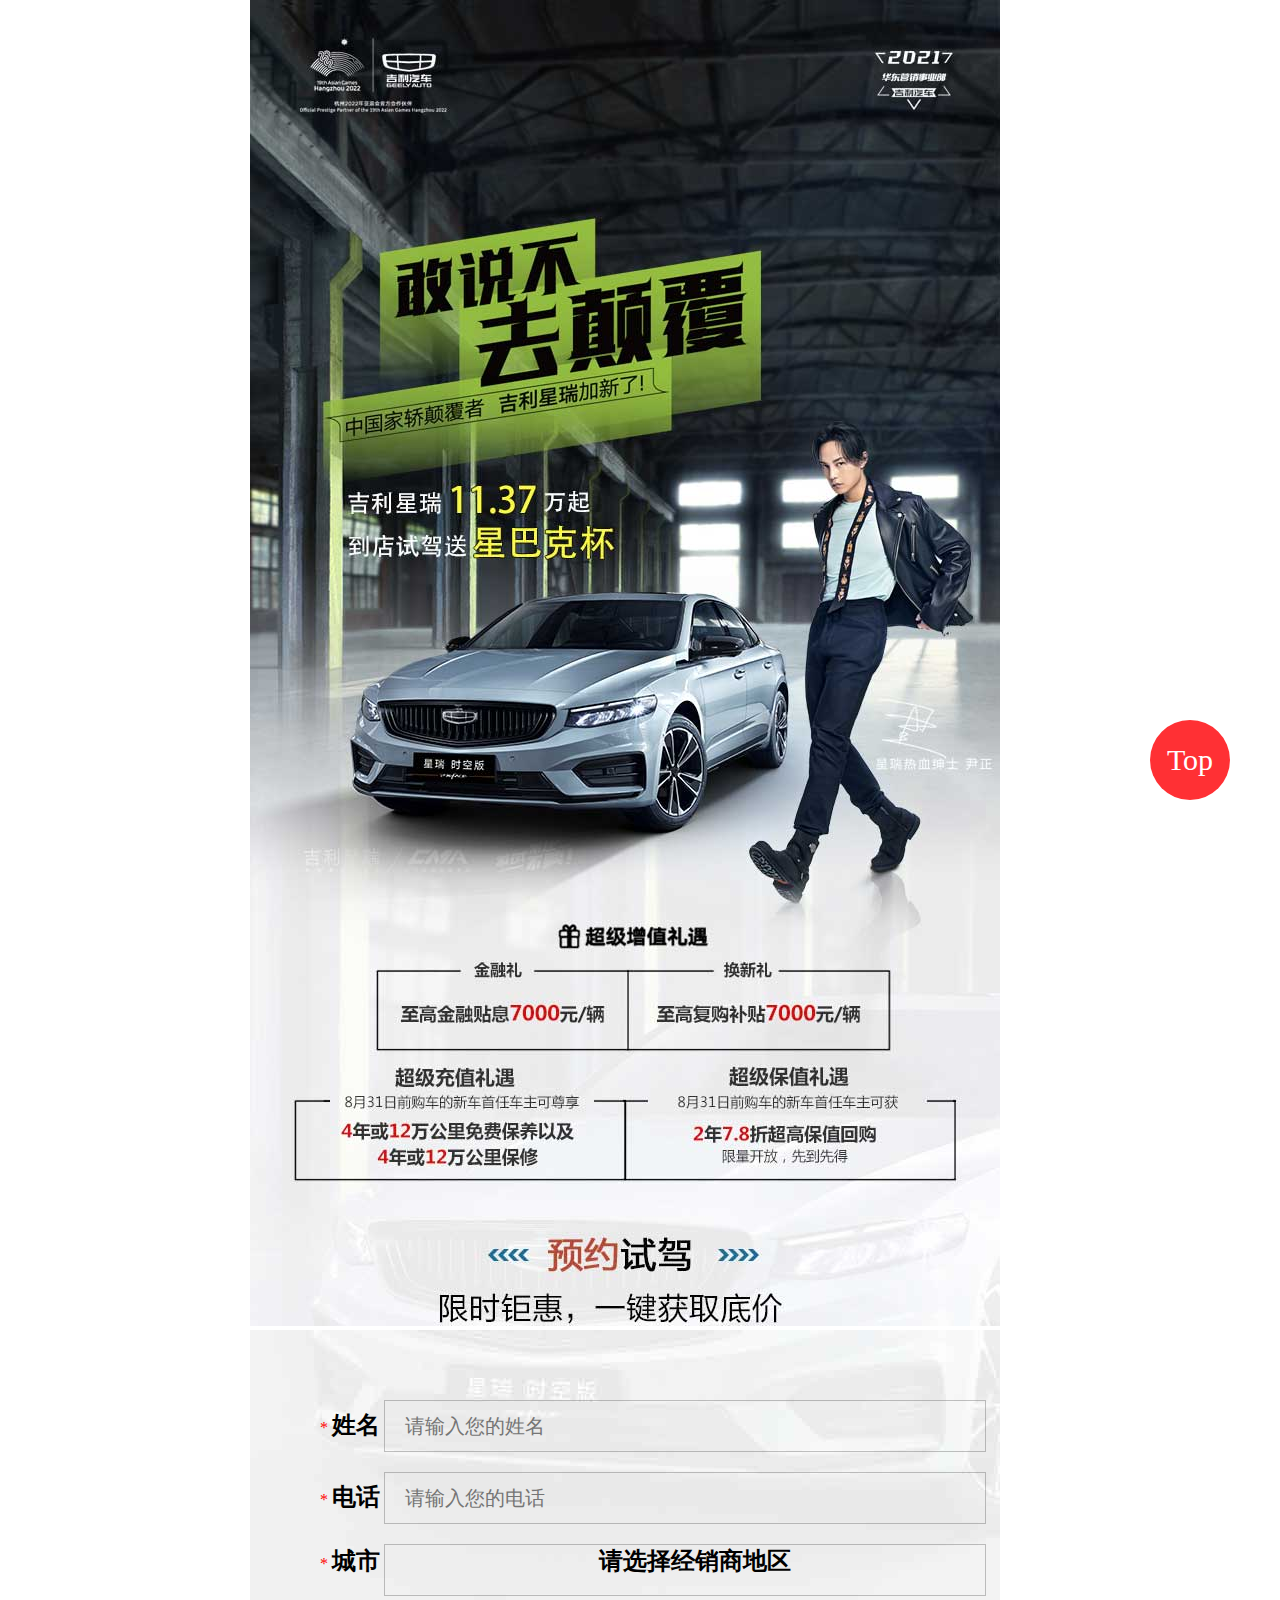
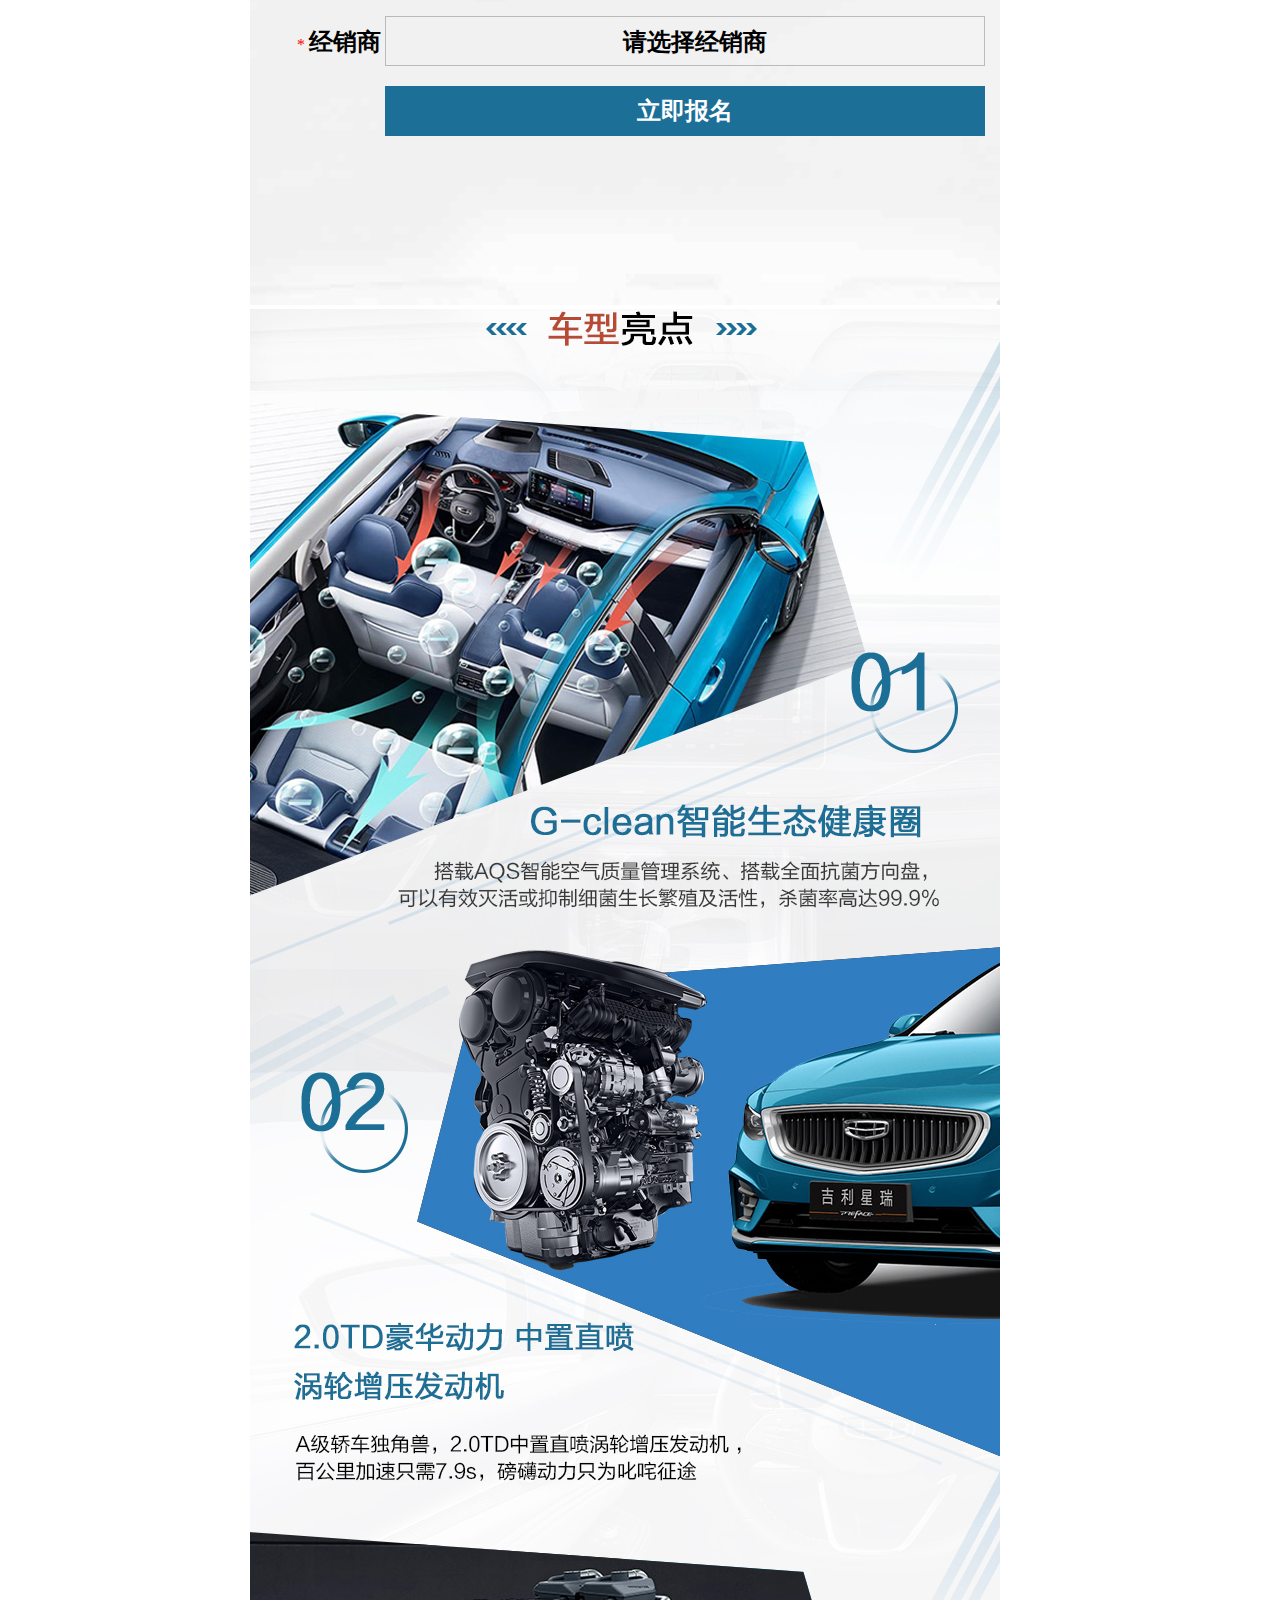
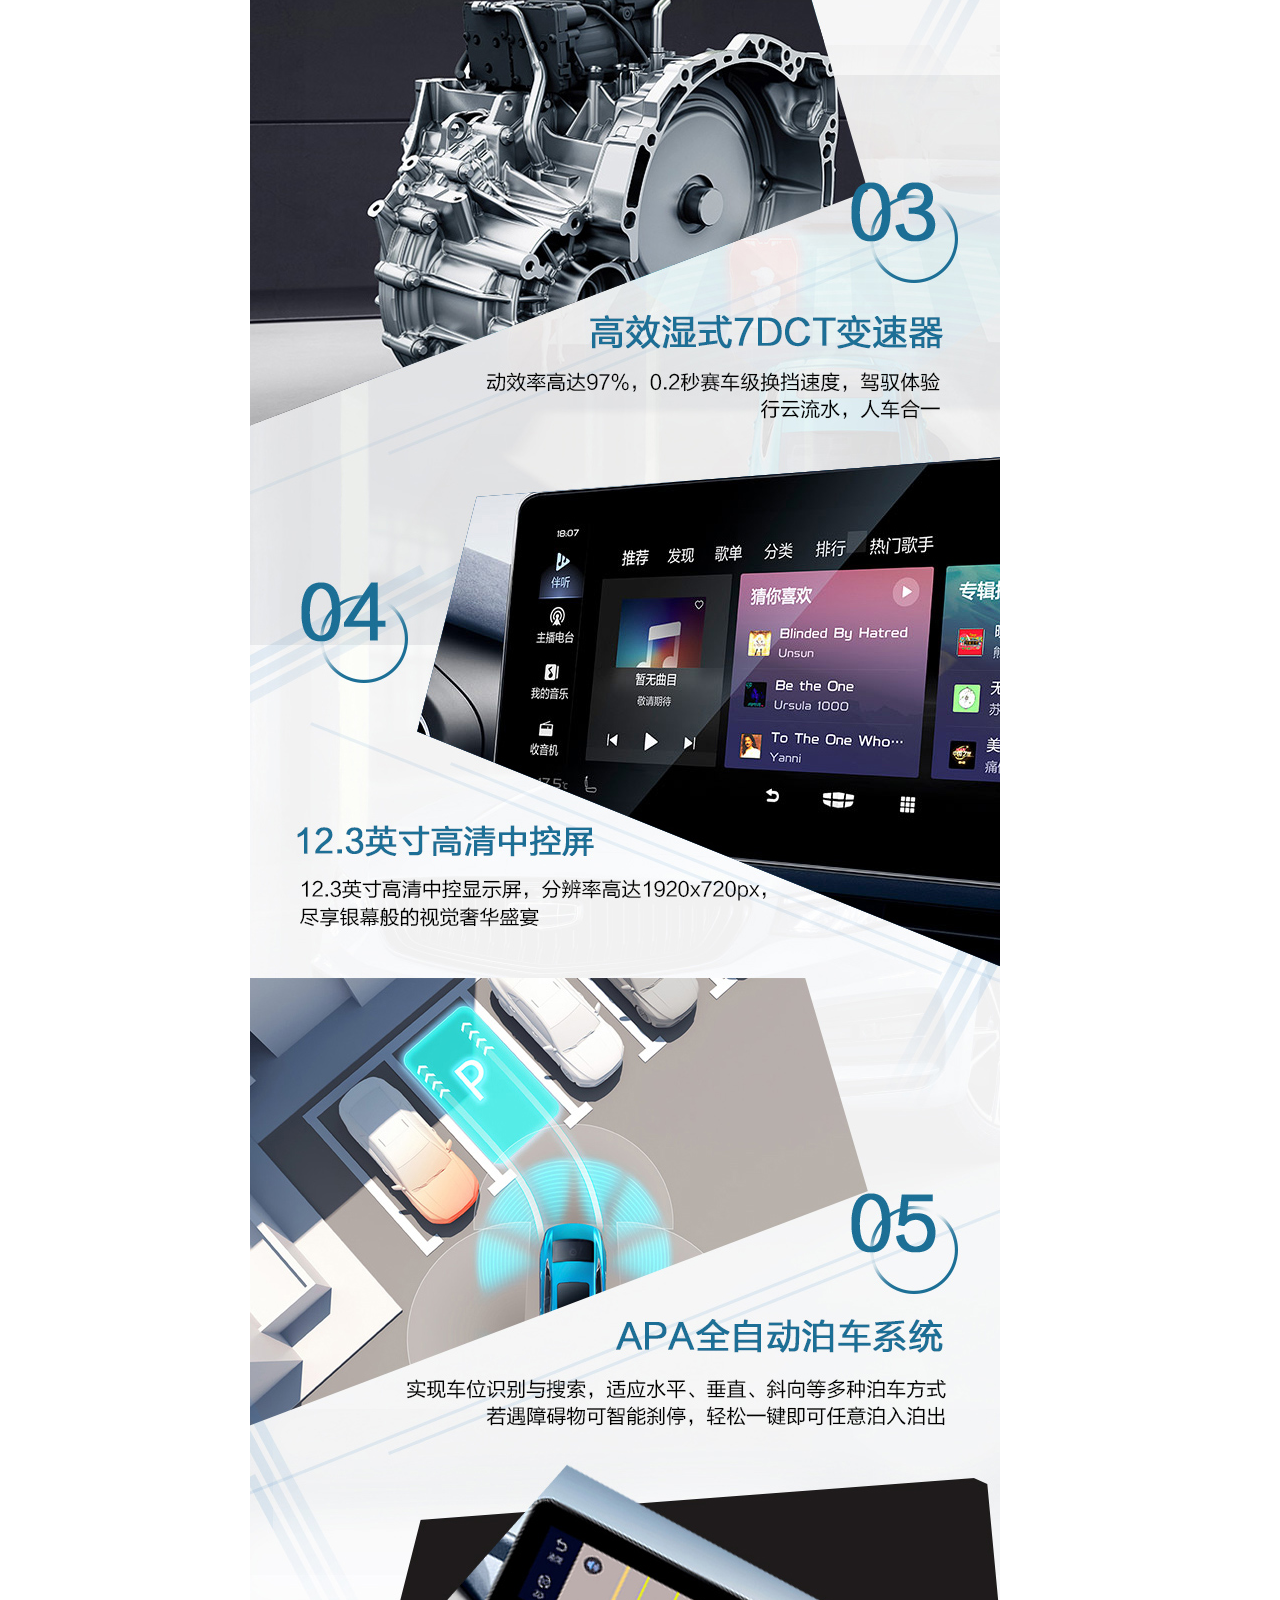
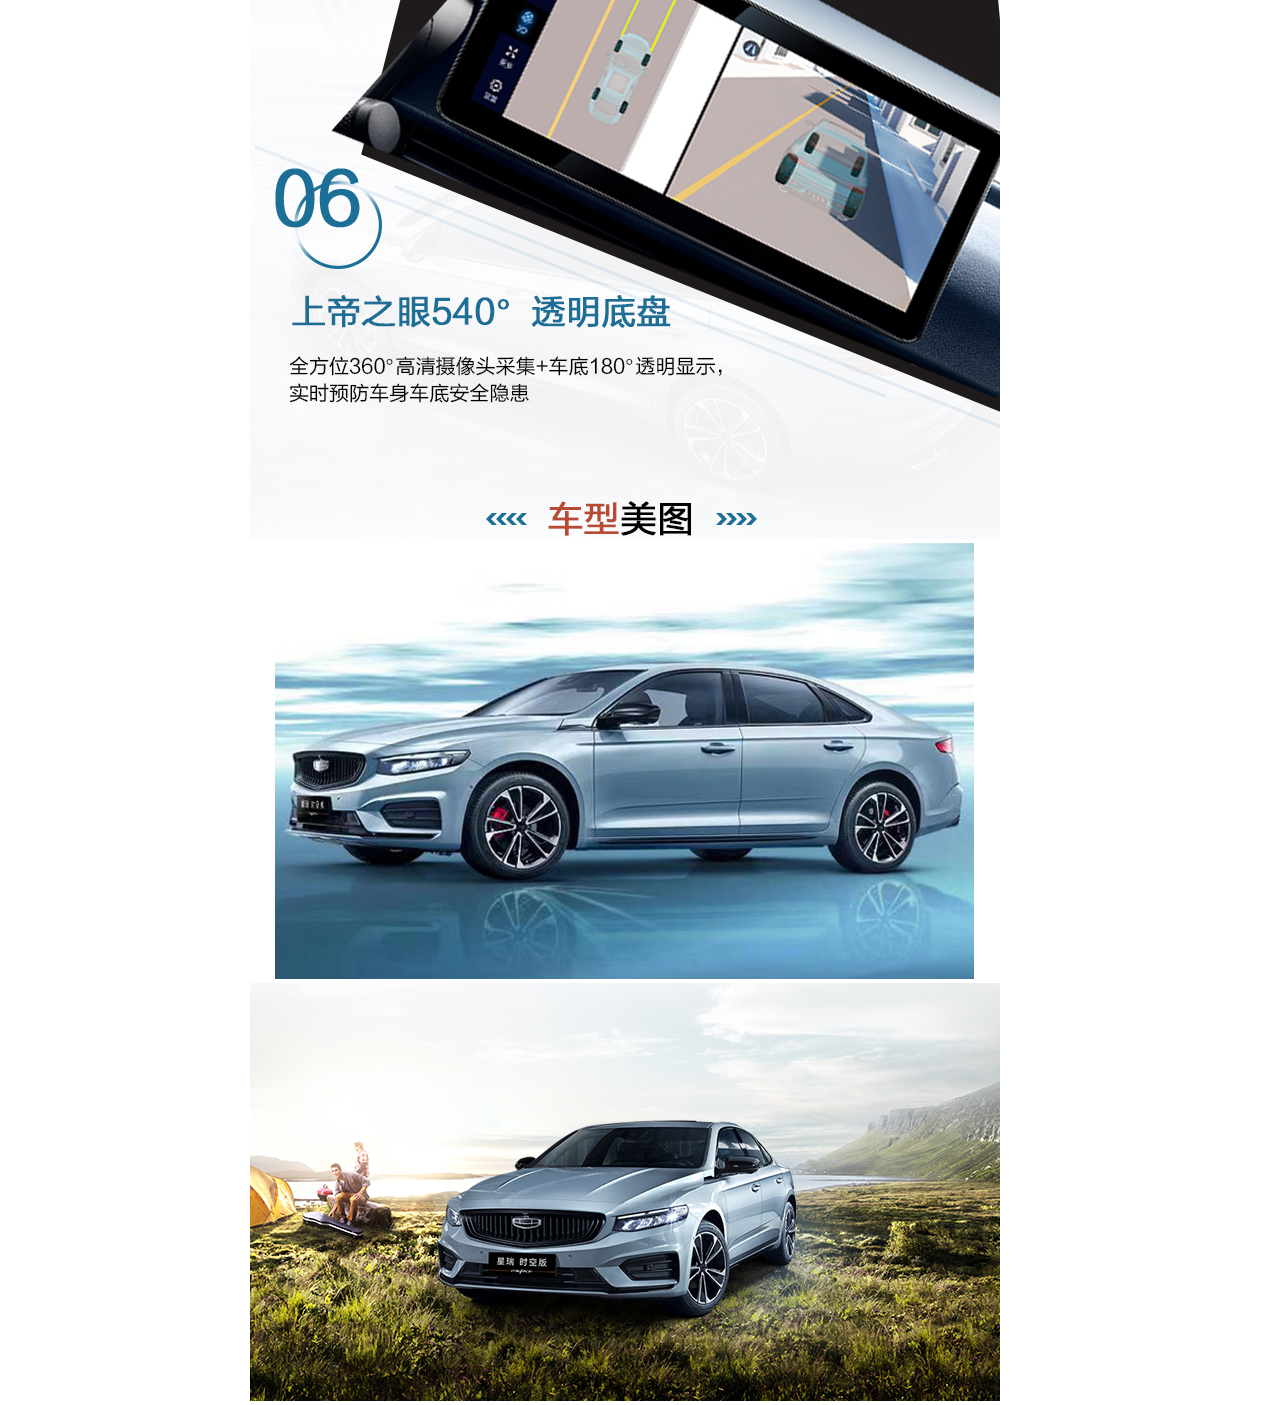
<file: index.html>
<!DOCTYPE html>
<html lang="en">

<head>
  <meta charset="UTF-8">
  <meta http-equiv="X-UA-Compatible" content="IE=edge">
  <meta name="viewport" content="width=device-width, initial-scale=1.0">
  <title>吉利汽车-星瑞</title>
  <link rel="stylesheet" href="./zhuti.css">
  <link rel="stylesheet" href="./swiper-bundle.min.css">
  <script src="./font_2732041_15pfntuc0vw/iconfont.js"></script>
</head>

<body>
  <div class="box">
    <div class="tou">
      <img src="./img/img_01.jpg" alt="">
    </div>
    <div class="denglu">
      <img src="./img/img_02.jpg" alt="">
      <form action="" id="baoming">
        <span class="aa">*</span> <span class="bb">姓名</span> <input type="text" placeholder="请输入您的姓名" class="xing" id="name"><br>
        <span class="aa">*</span> <span class="bb">电话</span> <input type="text" placeholder="请输入您的电话" class="xing" id="phone">
        <div class="form-group">
        <span class="aa">*</span> <span class="bb ">城市</span>
        <span id="j1" class="jingxiao xing">请选择经销商地区</span>

        </select><br>
        <span class="aa" id="aaa">*</span> <span class="bb ">经销商</span>
        <select name="" id="j2" class="jingxiao xing">
          <option value id="option2">请选择经销商</option>
          <option value id="option"></option>
        </select><br>
        <div id="button">
          <a href="javascript:;" id="button1">立即报名</a>
        </div>
        <div id="bei">
          <div id="tankuang">
            <p><span>
                <svg class="icon" aria-hidden="true">
                  <use xlink:href="#icon-icon-test"></use>
                </svg>
              </span>警告</p>
            <p id="p2">请输入您的姓名</p>
          </div>
        </div>
        <div id="bei2">
          <div id="tankuang2">
            <p><span>
                <svg class="icon" aria-hidden="true">
                  <use xlink:href="#icon-chenggong"></use>
                </svg>
              </span>成功</p>
            <p id="p3">报名成功</p>
          </div>
        </div>


    </div>
    <div id="cs">
      <div class="zz">
        <div class="ll">省份</div>
        <div class="ll">城市</div>
        <div id="xx">x</div>
      </div>
      <ul id="sheng" >
        <li id="s01">安徽省</li>
        <li id="s02">江苏省</li>
        <li id="s03">江西省</li>
        <li id="s04">浙江省</li>
        <li id="s05">上海市</li>
      </ul>
      <ul id="chengs">
        <li id="k01">宣城市</li>
        <li id="k02">芜湖市</li>
        <li id="k03">铜陵市</li>
        <li id="k04">马鞍山市</li>
        <li id="k05">六安市</li>
        <li id="k06">黄山市</li>
        <li id="k07">淮南市</li>
        <li id="k08">合肥市</li>
      </ul>
      <ul id="chengs2">
        <li id="k09">无锡市</li>
        <li id="k10">镇江市</li>
        <li id="k11">苏州市</li>
      </ul>
      <ul id="chengs3">
        <li id="k12">抚州市</li>
      </ul>
      <ul id="chengs4">
        <li id="k13">杭州市</li>
      </ul>
      <ul id="chengs5">
        <li id="k14">闵行区</li>
      </ul>
    </div>
    </form>
    <div class="zhong">
      <img src="./img/img_03.jpg" alt="">
    </div>
    <div class="lun">
      <div class="swiper-container">
        <div class="swiper-wrapper">
          <div class="swiper-slide"><img src="./img/swiper1.jpg" alt=""></div>
          <div class="swiper-slide"><img src="./img/swiper2.jpg" alt=""></div>
          <div class="swiper-slide"><img src="./img/swiper3.jpg" alt=""></div>
          <div class="swiper-slide"><img src="./img/swiper4.jpg" alt=""></div>
          <div class="swiper-slide"><img src="./img/swiper5.jpg" alt=""></div>
          <div class="swiper-slide"><img src="./img/swiper6.jpg" alt=""></div>
        </div>



      </div>
    </div>
    <div class="wei">
      <img src="./img/img_05.jpg" alt="">
    </div>
  </div>
  <a href="" id="toTop">Top</a>

</body>
<script src="./swiper-bundle.min.js"></script>
<script src="./jquery.min.js"></script>
<script src="./chengshi.js"></script>
<script src="./cityAndPro.js"></script>
<script src="./xuanze.js"></script>
<script>
  var mySwiper = new Swiper('.swiper-container', {
    direction: 'horizontal', // 横向切换选项
    loop: true, // 循环模式选项

    autoplay: true,//自动播放
    autoplay: {
      delay: 2000,
      stopOnLastSlide: false,
      disableOnInteraction: true,
    },

  })
</script>

</html>
</file>
<file: zhuti.css>
* {
  margin: 0;
  padding: 0;
}

.box {
  margin-left: 250px;
}

.lun {
  margin-left: 25px;
}

.denglu {
  position: relative;
}

.aa {
  color: red;
}

.xing {
  width: 600px;
  height: 50px;
  margin-bottom: 20px;
  background-color: transparent;
  border: 1px solid #6666;
  text-indent: 20px;
  font-size: 20px;
}

#baoming {
  position: absolute;
  top: 70px;
  left: 70px;
}

#j1,
#j2,
.bb {
  font-weight: 600;
  font-size: 24px;
}
#option{
  display: none;
}

#aaa {
  margin-left: -23px;
}

.jingxiao {
  -webkit-appearance: none;
  text-align-last: center;
}

#j1 {
  display: inline-block;
}

#button1 {
  color: white;
}

#button {
  background-color: #1C6F97;
  color: white;
  border: none;
  width: 600px;
  height: 50px;
  font-weight: 600;
  font-size: 24px;
  margin-left: 65px;
  text-align: center;
  line-height: 50px;
}

#toTop {

  width: 80px;
  height: 80px;
  border-radius: 50%;
  background: rgb(255, 48, 52);
  position: fixed;
  right: 50px;
  bottom: 100px;
  font-size: 30px;
  text-align: center;
  line-height: 80px;
  color: rgb(255, 255, 255);
  z-index: 2019;
}

a {
  text-decoration: none
}

#cs {
  position: fixed;
  background: transparent;
  z-index: 20000;
  width: 100%;
  height: 60%;
  left: 0px;
  bottom: 0px;
  background-color: #FFFFFF;
  display: none;
}

#input_city,
#input_province {
  width: 12%;
  border: none;
  outline: none;
  appearance: none;
  -moz-appearance: none;
  -webkit-appearance: none;
  -ms-appearance: none;

}

.zz {
  width: 100%;
  border-bottom: 2px solid #56B4F8;

}

.ll {
  text-align: center;
  line-height: 35px;
  background-color: #56B4F8;
  color: white;
  width: 60px;
  height: 40px;
}

.ll:nth-of-type(2) {
  position: absolute;
  top: 0;
  left: 60px;
  background-color: #FFFFFF;
  color: #666;

}

#xx {
  position: absolute;
  right: 15px;
  top: 12px;
  width: 17px;
  height: 17px;
  border: 1px solid #56B4F8;
  color: #56B4F8;
  text-align: center;
  line-height: 15px;
  border-radius: 5px;
}

.icon {
  width: 1em;
  height: 1em;
  vertical-align: -0.15em;
  fill: currentColor;
  overflow: hidden;
}
#tankuang2,
#tankuang {
  position: absolute;
  top: 200px;
  left: 500px;
  width: 300px;
  height: 70px;
  border-radius: 10px;
  background-color: #FFFFFF;
  text-indent: 30px;
  padding-top: 20px;
}
#p3,
#p2 {
  margin-top: 10px;
  text-indent: 47px;
}
#bei2,
#bei{
  position: fixed;
  top: 0;
  left: 0;
  width: 100%;
  height: 100%;
  background-color: rgba(0, 0, 0, 0.5);
  z-index: 2021;
  display: none;
}

#sheng{
  display: block;
  margin-top: 20px;
}
#chengs2 li,
#chengs3 li,
#chengs4 li,
#chengs5 li,
#chengs li,
#sheng li{
  color: #666;
  list-style: none;
  padding: 10px 0px;
  padding-left: 10px;
  font-size: 13px;

}
#sheng li:hover{
  color: #FFFFFF;
  background-color: #56B4F8;

}
#chengs li:hover{
  color: #FFFFFF;
  background-color: #56B4F8;

}
#chengs2 li:hover{
  color: #FFFFFF;
  background-color: #56B4F8;

}
#chengs3 li:hover{
  color: #FFFFFF;
  background-color: #56B4F8;

}
#chengs4 li:hover{
  color: #FFFFFF;
  background-color: #56B4F8;

}
#chengs5 li:hover{
  color: #FFFFFF;
  background-color: #56B4F8;
  text-align: center;

}#chengs2,
#chengs3,
#chengs4,
#chengs5,
#chengs{
  display: none;
  margin-top: 20px;
}
</file>
